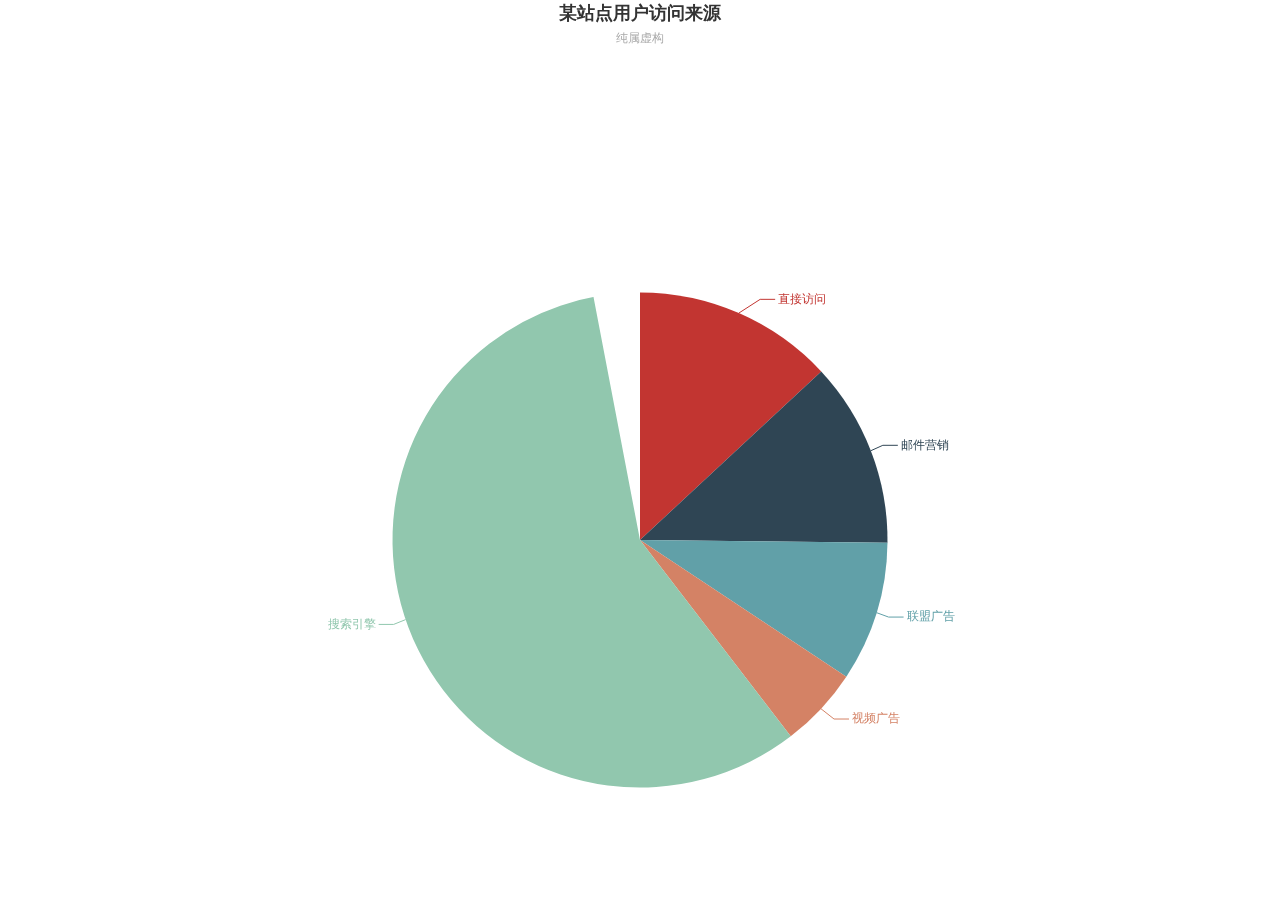
<file: plat/pie-simple (1).html>
<!DOCTYPE html>
<html style="height: 100%">
   <head>
       <meta charset="utf-8">
   </head>
   <body style="height: 100%; margin: 0">
       <div id="container" style="height: 100%"></div>
      <script src="layui/echarts.js"></script>
       <script type="text/javascript">
var dom = document.getElementById("container");
var myChart = echarts.init(dom);
var app = {};
option = null;
option = {
    title : {
        text: '某站点用户访问来源',
        subtext: '纯属虚构',
        x:'center'
    },
    tooltip : {
        trigger: 'item',
        formatter: "{a} <br/>{b} : {c} ({d}%)"
    },
    series : [
        {
            name: '访问来源',
            type: 'pie',
            radius : '55%',
            center: ['50%', '60%'],
            data:[
                {value:335, name:'直接访问'},
                {value:310, name:'邮件营销'},
                {value:234, name:'联盟广告'},
                {value:135, name:'视频广告'},
                {value:1548, name:'搜索引擎'}
            ],
            itemStyle: {
                emphasis: {
                    shadowBlur: 10,
                    shadowOffsetX: 0,
                    shadowColor: 'rgba(0, 0, 0, 0.5)'
                }
            }
        }
    ]
};
;
if (option && typeof option === "object") {
    myChart.setOption(option, true);
}
       </script>
   </body>
</html>
</file>
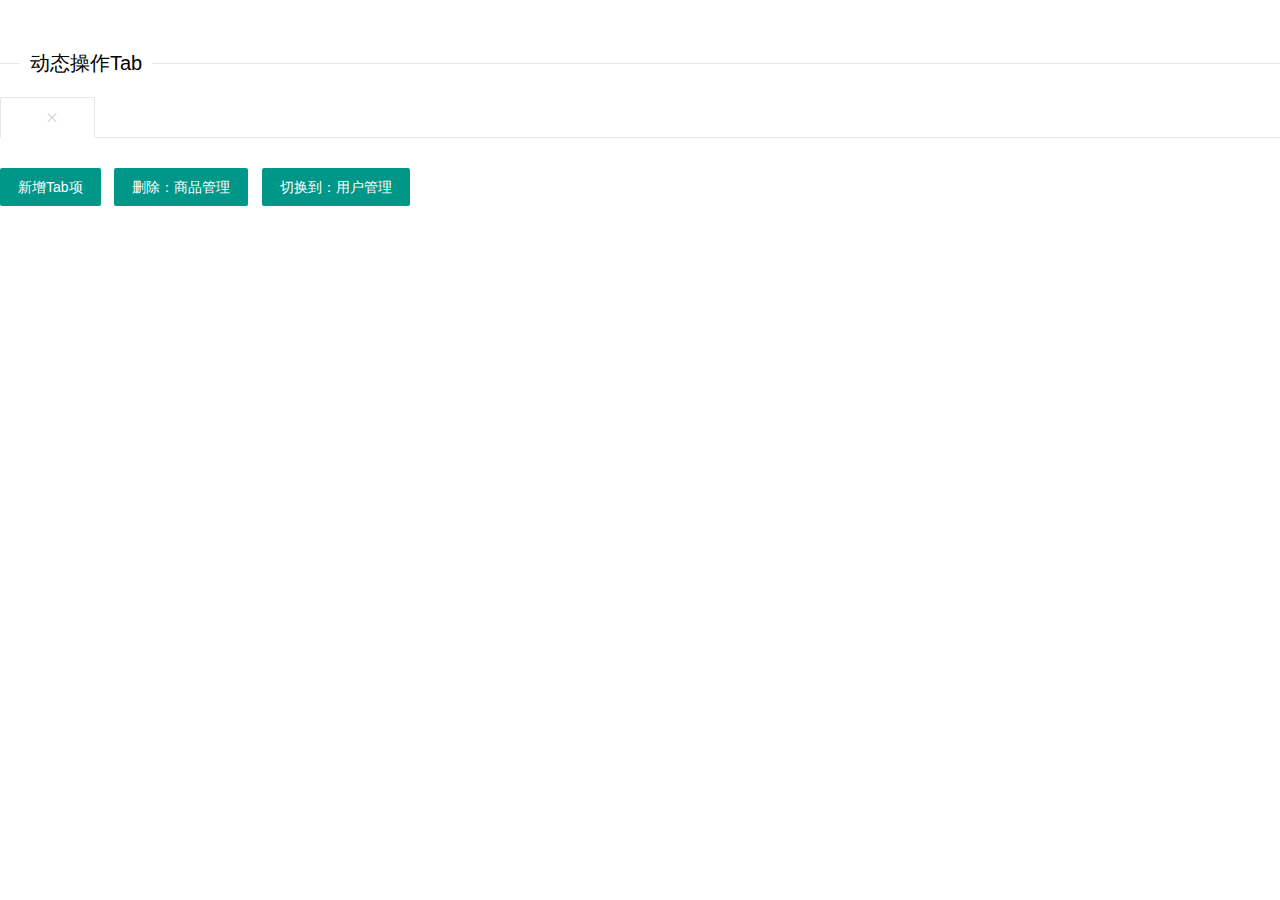
<file: plat/test.html>
<!DOCTYPE html>
<html>
<head>
  <meta charset="utf-8">
  <title>layui</title>
  <meta name="renderer" content="webkit">
  <meta http-equiv="X-UA-Compatible" content="IE=edge,chrome=1">
  <meta name="viewport" content="width=device-width, initial-scale=1, maximum-scale=1">
  <link rel="stylesheet" href="layui/css/layui.css"  media="all">
  <!-- 注意：如果你直接复制所有代码到本地，上述css路径需要改成你本地的 -->
</head>
<body>

<fieldset class="layui-elem-field layui-field-title" style="margin-top: 50px;">
  <legend>动态操作Tab</legend>
</fieldset>

<div class="layui-tab" lay-filter="demo" lay-allowclose="true">
  <ul class="layui-tab-title">
    <li class="layui-this"></li>
  </ul>
  <div class="layui-tab-content">
  </div>
</div>
<div class="site-demo-button" style="margin-bottom: 0;">
  <button class="layui-btn site-demo-active" data-type="tabAdd">新增Tab项</button>
  <button class="layui-btn site-demo-active" data-type="tabDelete">删除：商品管理</button>
  <button class="layui-btn site-demo-active" data-type="tabChange">切换到：用户管理</button>
</div>

<script src="layui/layui.js" charset="utf-8"></script>
<!-- 注意：如果你直接复制所有代码到本地，上述js路径需要改成你本地的 -->
<script>
layui.use('element', function(){
  var $ = layui.jquery
  ,element = layui.element; //Tab的切换功能，切换事件监听等，需要依赖element模块

  //触发事件
  var active = {
    tabAdd: function(){
      //新增一个Tab项
      element.tabAdd('demo', {
        title: '新选项'+ (Math.random()*1000|0) //用于演示
        ,content: '内容'+ (Math.random()*1000|0)
        ,id: new Date().getTime() //实际使用一般是规定好的id，这里以时间戳模拟下
      })
    }
    ,tabDelete: function(othis){
      //删除指定Tab项
      element.tabDelete('demo', '44'); //删除：“商品管理”


      othis.addClass('layui-btn-disabled');
    }
    ,tabChange: function(){
      //切换到指定Tab项
      element.tabChange('demo', '22'); //切换到：用户管理
    }
  };

  $('.site-demo-active').on('click', function(){
    var othis = $(this), type = othis.data('type');
    active[type] ? active[type].call(this, othis) : '';
  });

  //Hash地址的定位
  var layid = location.hash.replace(/^#test=/, '');
  element.tabChange('test', layid);

  element.on('tab(test)', function(elem){
    location.hash = 'test='+ $(this).attr('lay-id');
  });

});
</script>

</body>
</html>
</file>
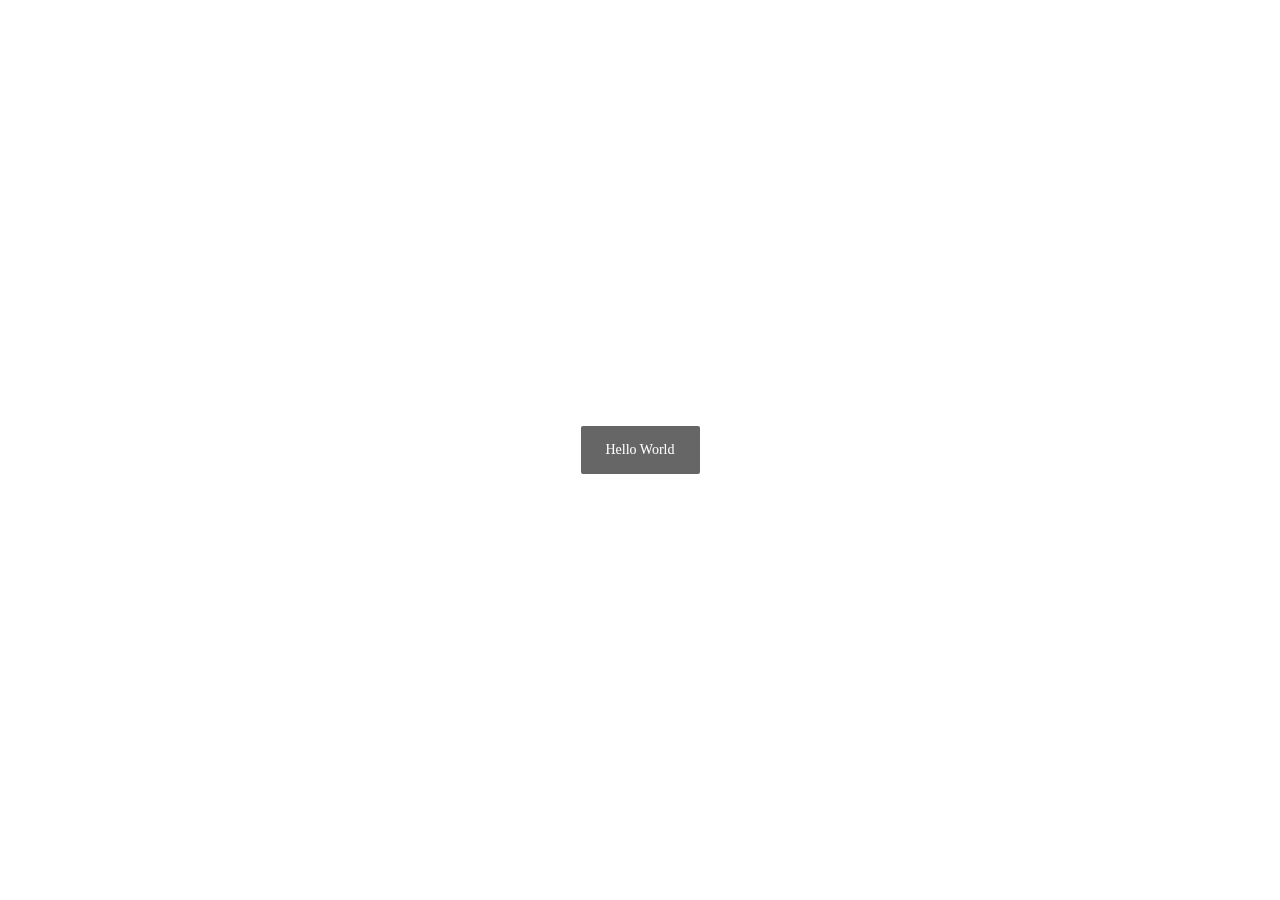
<file: jiekou_web/templates/layui.html>
<!DOCTYPE html>
<html>
<head>
  <meta charset="utf-8">
  <meta name="viewport" content="width=device-width, initial-scale=1, maximum-scale=1">
  <title>layui</title>
  <link rel="stylesheet" href="../static/layui/css/me.css">
</head>
<body>
 
<!-- 你的HTML代码 -->
 
<script src="../static/layui/layui.js"></script>
<script>
//一般直接写在一个js文件中
layui.use('layer', function(){
  var layer = layui.layer
  layer.msg('Hello World');
  
});
</script> 
</body>
</html>
</file>
<file: plat/layui/css/layui.css>
/** layui-v2.2.5 MIT License By https://www.layui.com */
 .layui-inline,img{display:inline-block;vertical-align:middle}h1,h2,h3,h4,h5,h6{font-weight:400}.layui-edge,.layui-header,.layui-inline,.layui-main{position:relative}.layui-btn,.layui-edge,.layui-inline,img{vertical-align:middle}.layui-btn,.layui-disabled,.layui-icon,.layui-unselect{-webkit-user-select:none;-ms-user-select:none;-moz-user-select:none}blockquote,body,button,dd,div,dl,dt,form,h1,h2,h3,h4,h5,h6,input,li,ol,p,pre,td,textarea,th,ul{margin:0;padding:0;-webkit-tap-highlight-color:rgba(0,0,0,0)}a:active,a:hover{outline:0}img{border:none}li{list-style:none}table{border-collapse:collapse;border-spacing:0}h4,h5,h6{font-size:100%}button,input,optgroup,option,select,textarea{font-family:inherit;font-size:inherit;font-style:inherit;font-weight:inherit;outline:0}pre{white-space:pre-wrap;white-space:-moz-pre-wrap;white-space:-pre-wrap;white-space:-o-pre-wrap;word-wrap:break-word}body{line-height:24px;font:14px Helvetica Neue,Helvetica,PingFang SC,\5FAE\8F6F\96C5\9ED1,Tahoma,Arial,sans-serif}hr{height:1px;margin:10px 0;border:0;clear:both}a{color:#333;text-decoration:none}a:hover{color:#777}a cite{font-style:normal;*cursor:pointer}.layui-border-box,.layui-border-box *{box-sizing:border-box}.layui-box,.layui-box *{box-sizing:content-box}.layui-clear{clear:both;*zoom:1}.layui-clear:after{content:'\20';clear:both;*zoom:1;display:block;height:0}.layui-inline{*display:inline;*zoom:1}.layui-edge{display:inline-block;width:0;height:0;border-width:6px;border-style:dashed;border-color:transparent;overflow:hidden}.layui-edge-top{top:-4px;border-bottom-color:#999;border-bottom-style:solid}.layui-edge-right{border-left-color:#999;border-left-style:solid}.layui-edge-bottom{top:2px;border-top-color:#999;border-top-style:solid}.layui-edge-left{border-right-color:#999;border-right-style:solid}.layui-elip{text-overflow:ellipsis;overflow:hidden;white-space:nowrap}.layui-disabled,.layui-disabled:hover{color:#d2d2d2!important;cursor:not-allowed!important}.layui-circle{border-radius:100%}.layui-show{display:block!important}.layui-hide{display:none!important}@font-face{font-family:layui-icon;src:url(../font/iconfont.eot?v=220);src:url(../font/iconfont.eot?v=220#iefix) format('embedded-opentype'),url(../font/iconfont.svg?v=220#iconfont) format('svg'),url(../font/iconfont.woff?v=220) format('woff'),url(../font/iconfont.ttf?v=220) format('truetype')}.layui-icon{font-family:layui-icon!important;font-size:16px;font-style:normal;-webkit-font-smoothing:antialiased;-moz-osx-font-smoothing:grayscale}.layui-icon-duihua:before{content:"\e611"}.layui-icon-shezhi:before{content:"\e614"}.layui-icon-yinshenim:before{content:"\e60f"}.layui-icon-search:before{content:"\e615"}.layui-icon-fenxiang1:before{content:"\e641"}.layui-icon-shezhi1:before{content:"\e620"}.layui-icon-yinqing:before{content:"\e628"}.layui-icon-yuejuancuohao:before{content:"\1006"}.layui-icon-cuo:before{content:"\1007"}.layui-icon-baobiao:before{content:"\e629"}.layui-icon-star:before{content:"\e600"}.layui-icon-yuandian:before{content:"\e617"}.layui-icon-chat:before{content:"\e606"}.layui-icon-logo:before{content:"\e609"}.layui-icon-list:before{content:"\e60a"}.layui-icon-tubiao:before{content:"\e62c"}.layui-icon-right:before{content:"\1005"}.layui-icon-huanfu2:before{content:"\e61b"}.layui-icon-On-line:before{content:"\e610"}.layui-icon-biaoge:before{content:"\e62d"}.layui-icon-youyou:before{content:"\e602"}.layui-icon-zuozuo:before{content:"\e603"}.layui-icon-cart-simple:before{content:"\e698"}.layui-icon-cry:before{content:"\e69c"}.layui-icon-smile:before{content:"\e6af"}.layui-icon-survey:before{content:"\e6b2"}.layui-icon-tree:before{content:"\e62e"}.layui-icon-iconfont17:before{content:"\e62f"}.layui-icon-tianjia:before{content:"\e61f"}.layui-icon-xiazai:before{content:"\e601"}.layui-icon-xuanzemoban48:before{content:"\e630"}.layui-icon-gongju:before{content:"\e631"}.layui-icon-face-surprised:before{content:"\e664"}.layui-icon-bianji:before{content:"\e642"}.layui-icon-speaker:before{content:"\e645"}.layui-icon-xiangxia:before{content:"\e61a"}.layui-icon-wenjian:before{content:"\e621"}.layui-icon-layouts:before{content:"\e632"}.layui-icon-duigou:before{content:"\e618"}.layui-icon-tianjia1:before{content:"\e608"}.layui-icon-yaoyaozhibofanye:before{content:"\e633"}.layui-icon-read:before{content:"\e705"}.layui-icon-404:before{content:"\e61c"}.layui-icon-lunbozutu:before{content:"\e634"}.layui-icon-help:before{content:"\e607"}.layui-icon-daima1:before{content:"\e635"}.layui-icon-jinshui:before{content:"\e636"}.layui-icon-find-fill:before{content:"\e670"}.layui-icon-about:before{content:"\e60b"}.layui-icon-location:before{content:"\e715"}.layui-icon-xiangshang:before{content:"\e619"}.layui-icon-pause:before{content:"\e651"}.layui-icon-riqi:before{content:"\e637"}.layui-icon-uploadfile:before{content:"\e61d"}.layui-icon-delete:before{content:"\e640"}.layui-icon-play:before{content:"\e652"}.layui-icon-top:before{content:"\e604"}.layui-icon-haoyouqingqiu:before{content:"\e612"}.layui-icon-weibiaoti1:before{content:"\e605"}.layui-icon-chuangkou:before{content:"\e638"}.layui-icon-comiisbiaoqing:before{content:"\e60c"}.layui-icon-zhengque:before{content:"\e616"}.layui-icon-dollar:before{content:"\e659"}.layui-icon-iconfontwodehaoyou:before{content:"\e613"}.layui-icon-wenjianxiazai:before{content:"\e61e"}.layui-icon-tupian:before{content:"\e60d"}.layui-icon-lianjie:before{content:"\e64c"}.layui-icon-diamond:before{content:"\e735"}.layui-icon-jilu:before{content:"\e60e"}.layui-icon-liucheng:before{content:"\e622"}.layui-icon-fontstrikethrough:before{content:"\e64f"}.layui-icon-unlink:before{content:"\e64d"}.layui-icon-bianjiwenzi:before{content:"\e639"}.layui-icon-sanjiao:before{content:"\e623"}.layui-icon-danxuankuanghouxuan:before{content:"\e63f"}.layui-icon-danxuankuangxuanzhong:before{content:"\e643"}.layui-icon-juzhongduiqi:before{content:"\e647"}.layui-icon-youduiqi:before{content:"\e648"}.layui-icon-zuoduiqi:before{content:"\e649"}.layui-icon-gongsisvgtubiaozongji22:before{content:"\e626"}.layui-icon-gongsisvgtubiaozongji23:before{content:"\e627"}.layui-icon-refresh-2:before{content:"\1002"}.layui-icon-loading-1:before{content:"\e63e"}.layui-icon-return:before{content:"\e65c"}.layui-icon-jiacu:before{content:"\e62b"}.layui-icon-uploading:before{content:"\e67c"}.layui-icon-liaotianduihuaimgoutong:before{content:"\e63a"}.layui-icon-video:before{content:"\e6ed"}.layui-icon-headset:before{content:"\e6fc"}.layui-icon-wenjianjiafan:before{content:"\e624"}.layui-icon-shouji:before{content:"\e63b"}.layui-icon-tianjia2:before{content:"\e654"}.layui-icon-wenjianjia:before{content:"\e7a0"}.layui-icon-biaoqing:before{content:"\e650"}.layui-icon-html:before{content:"\e64b"}.layui-icon-biaodan:before{content:"\e63c"}.layui-icon-cart:before{content:"\e657"}.layui-icon-camera-fill:before{content:"\e65d"}.layui-icon-25:before{content:"\e62a"}.layui-icon-emwdaima:before{content:"\e64e"}.layui-icon-fire:before{content:"\e756"}.layui-icon-set:before{content:"\e716"}.layui-icon-zitixiahuaxian:before{content:"\e646"}.layui-icon-sanjiao1:before{content:"\e625"}.layui-icon-tips:before{content:"\e702"}.layui-icon-tupian-copy-copy:before{content:"\e64a"}.layui-icon-more-vertical:before{content:"\e671"}.layui-icon-zhuti2:before{content:"\e66c"}.layui-icon-loading:before{content:"\e63d"}.layui-icon-xieti:before{content:"\e644"}.layui-icon-refresh-1:before{content:"\e666"}.layui-icon-rmb:before{content:"\e65e"}.layui-icon-home:before{content:"\e68e"}.layui-icon-user:before{content:"\e770"}.layui-icon-notice:before{content:"\e667"}.layui-icon-voice:before{content:"\e688"}.layui-icon-download:before{content:"\e681"}.layui-icon-snowflake:before{content:"\e6b1"}.layui-icon-yemian1:before{content:"\e655"}.layui-icon-template:before{content:"\e663"}.layui-icon-auz:before{content:"\e672"}.layui-icon-console:before{content:"\e665"}.layui-icon-app:before{content:"\e653"}.layui-icon-xiayiye:before{content:"\e65a"}.layui-icon-website:before{content:"\e7ae"}.layui-icon-xiayiye1:before{content:"\e65b"}.layui-icon-component:before{content:"\e857"}.layui-icon-more:before{content:"\e65f"}.layui-icon-shrink-right:before{content:"\e668"}.layui-icon-spread-left:before{content:"\e66b"}.layui-icon-camera:before{content:"\e660"}.layui-icon-note:before{content:"\e66e"}.layui-icon-refresh:before{content:"\e669"}.layui-icon-nv:before{content:"\e661"}.layui-icon-nan:before{content:"\e662"}.layui-icon-senior:before{content:"\e674"}.layui-icon-theme:before{content:"\e66a"}.layui-icon-tread:before{content:"\e6c5"}.layui-icon-praise:before{content:"\e6c6"}.layui-icon-star-fill:before{content:"\e658"}.layui-icon-template-1:before{content:"\e656"}.layui-icon-loading-2:before{content:"\e66d"}.layui-main{width:1140px;margin:0 auto}.layui-header{z-index:1000;height:60px}.layui-header a:hover{transition:all .5s;-webkit-transition:all .5s}.layui-side{position:fixed;top:0;bottom:0;z-index:999;width:200px;overflow-x:hidden}.layui-side-scroll{width:220px;height:100%;overflow-x:hidden}.layui-body{position:absolute;left:200px;right:0;top:0;bottom:0;z-index:998;width:auto;overflow:hidden;overflow-y:auto;box-sizing:border-box}.layui-layout-body{overflow:hidden}.layui-layout-admin .layui-header{background-color:#23262E}.layui-layout-admin .layui-side{top:60px;width:200px;overflow-x:hidden}.layui-layout-admin .layui-body{top:60px;bottom:44px}.layui-layout-admin .layui-main{width:auto;margin:0 15px}.layui-layout-admin .layui-footer{position:fixed;left:200px;right:0;bottom:0;height:44px;line-height:44px;padding:0 15px;background-color:#eee}.layui-layout-admin .layui-logo{position:absolute;left:0;top:0;width:200px;height:100%;line-height:60px;text-align:center;color:#009688;font-size:16px}.layui-layout-admin .layui-header .layui-nav{background:0 0}.layui-layout-left{position:absolute!important;left:200px;top:0}.layui-layout-right{position:absolute!important;right:0;top:0}.layui-container{position:relative;margin:0 auto;padding:0 15px;box-sizing:border-box}.layui-fluid{position:relative;margin:0 auto;padding:0 15px}.layui-row:after,.layui-row:before{content:'';display:block;clear:both}.layui-col-lg1,.layui-col-lg10,.layui-col-lg11,.layui-col-lg12,.layui-col-lg2,.layui-col-lg3,.layui-col-lg4,.layui-col-lg5,.layui-col-lg6,.layui-col-lg7,.layui-col-lg8,.layui-col-lg9,.layui-col-md1,.layui-col-md10,.layui-col-md11,.layui-col-md12,.layui-col-md2,.layui-col-md3,.layui-col-md4,.layui-col-md5,.layui-col-md6,.layui-col-md7,.layui-col-md8,.layui-col-md9,.layui-col-sm1,.layui-col-sm10,.layui-col-sm11,.layui-col-sm12,.layui-col-sm2,.layui-col-sm3,.layui-col-sm4,.layui-col-sm5,.layui-col-sm6,.layui-col-sm7,.layui-col-sm8,.layui-col-sm9,.layui-col-xs1,.layui-col-xs10,.layui-col-xs11,.layui-col-xs12,.layui-col-xs2,.layui-col-xs3,.layui-col-xs4,.layui-col-xs5,.layui-col-xs6,.layui-col-xs7,.layui-col-xs8,.layui-col-xs9{position:relative;display:block;box-sizing:border-box}.layui-col-xs1,.layui-col-xs10,.layui-col-xs11,.layui-col-xs12,.layui-col-xs2,.layui-col-xs3,.layui-col-xs4,.layui-col-xs5,.layui-col-xs6,.layui-col-xs7,.layui-col-xs8,.layui-col-xs9{float:left}.layui-col-xs1{width:8.33333333%}.layui-col-xs2{width:16.66666667%}.layui-col-xs3{width:25%}.layui-col-xs4{width:33.33333333%}.layui-col-xs5{width:41.66666667%}.layui-col-xs6{width:50%}.layui-col-xs7{width:58.33333333%}.layui-col-xs8{width:66.66666667%}.layui-col-xs9{width:75%}.layui-col-xs10{width:83.33333333%}.layui-col-xs11{width:91.66666667%}.layui-col-xs12{width:100%}.layui-col-xs-offset1{margin-left:8.33333333%}.layui-col-xs-offset2{margin-left:16.66666667%}.layui-col-xs-offset3{margin-left:25%}.layui-col-xs-offset4{margin-left:33.33333333%}.layui-col-xs-offset5{margin-left:41.66666667%}.layui-col-xs-offset6{margin-left:50%}.layui-col-xs-offset7{margin-left:58.33333333%}.layui-col-xs-offset8{margin-left:66.66666667%}.layui-col-xs-offset9{margin-left:75%}.layui-col-xs-offset10{margin-left:83.33333333%}.layui-col-xs-offset11{margin-left:91.66666667%}.layui-col-xs-offset12{margin-left:100%}@media screen and (max-width:768px){.layui-hide-xs{display:none!important}.layui-show-xs-block{display:block!important}.layui-show-xs-inline{display:inline!important}.layui-show-xs-inline-block{display:inline-block!important}}@media screen and (min-width:768px){.layui-container{width:750px}.layui-hide-sm{display:none!important}.layui-show-sm-block{display:block!important}.layui-show-sm-inline{display:inline!important}.layui-show-sm-inline-block{display:inline-block!important}.layui-col-sm1,.layui-col-sm10,.layui-col-sm11,.layui-col-sm12,.layui-col-sm2,.layui-col-sm3,.layui-col-sm4,.layui-col-sm5,.layui-col-sm6,.layui-col-sm7,.layui-col-sm8,.layui-col-sm9{float:left}.layui-col-sm1{width:8.33333333%}.layui-col-sm2{width:16.66666667%}.layui-col-sm3{width:25%}.layui-col-sm4{width:33.33333333%}.layui-col-sm5{width:41.66666667%}.layui-col-sm6{width:50%}.layui-col-sm7{width:58.33333333%}.layui-col-sm8{width:66.66666667%}.layui-col-sm9{width:75%}.layui-col-sm10{width:83.33333333%}.layui-col-sm11{width:91.66666667%}.layui-col-sm12{width:100%}.layui-col-sm-offset1{margin-left:8.33333333%}.layui-col-sm-offset2{margin-left:16.66666667%}.layui-col-sm-offset3{margin-left:25%}.layui-col-sm-offset4{margin-left:33.33333333%}.layui-col-sm-offset5{margin-left:41.66666667%}.layui-col-sm-offset6{margin-left:50%}.layui-col-sm-offset7{margin-left:58.33333333%}.layui-col-sm-offset8{margin-left:66.66666667%}.layui-col-sm-offset9{margin-left:75%}.layui-col-sm-offset10{margin-left:83.33333333%}.layui-col-sm-offset11{margin-left:91.66666667%}.layui-col-sm-offset12{margin-left:100%}}@media screen and (min-width:992px){.layui-container{width:970px}.layui-hide-md{display:none!important}.layui-show-md-block{display:block!important}.layui-show-md-inline{display:inline!important}.layui-show-md-inline-block{display:inline-block!important}.layui-col-md1,.layui-col-md10,.layui-col-md11,.layui-col-md12,.layui-col-md2,.layui-col-md3,.layui-col-md4,.layui-col-md5,.layui-col-md6,.layui-col-md7,.layui-col-md8,.layui-col-md9{float:left}.layui-col-md1{width:8.33333333%}.layui-col-md2{width:16.66666667%}.layui-col-md3{width:25%}.layui-col-md4{width:33.33333333%}.layui-col-md5{width:41.66666667%}.layui-col-md6{width:50%}.layui-col-md7{width:58.33333333%}.layui-col-md8{width:66.66666667%}.layui-col-md9{width:75%}.layui-col-md10{width:83.33333333%}.layui-col-md11{width:91.66666667%}.layui-col-md12{width:100%}.layui-col-md-offset1{margin-left:8.33333333%}.layui-col-md-offset2{margin-left:16.66666667%}.layui-col-md-offset3{margin-left:25%}.layui-col-md-offset4{margin-left:33.33333333%}.layui-col-md-offset5{margin-left:41.66666667%}.layui-col-md-offset6{margin-left:50%}.layui-col-md-offset7{margin-left:58.33333333%}.layui-col-md-offset8{margin-left:66.66666667%}.layui-col-md-offset9{margin-left:75%}.layui-col-md-offset10{margin-left:83.33333333%}.layui-col-md-offset11{margin-left:91.66666667%}.layui-col-md-offset12{margin-left:100%}}@media screen and (min-width:1200px){.layui-container{width:1170px}.layui-hide-lg{display:none!important}.layui-show-lg-block{display:block!important}.layui-show-lg-inline{display:inline!important}.layui-show-lg-inline-block{display:inline-block!important}.layui-col-lg1,.layui-col-lg10,.layui-col-lg11,.layui-col-lg12,.layui-col-lg2,.layui-col-lg3,.layui-col-lg4,.layui-col-lg5,.layui-col-lg6,.layui-col-lg7,.layui-col-lg8,.layui-col-lg9{float:left}.layui-col-lg1{width:8.33333333%}.layui-col-lg2{width:16.66666667%}.layui-col-lg3{width:25%}.layui-col-lg4{width:33.33333333%}.layui-col-lg5{width:41.66666667%}.layui-col-lg6{width:50%}.layui-col-lg7{width:58.33333333%}.layui-col-lg8{width:66.66666667%}.layui-col-lg9{width:75%}.layui-col-lg10{width:83.33333333%}.layui-col-lg11{width:91.66666667%}.layui-col-lg12{width:100%}.layui-col-lg-offset1{margin-left:8.33333333%}.layui-col-lg-offset2{margin-left:16.66666667%}.layui-col-lg-offset3{margin-left:25%}.layui-col-lg-offset4{margin-left:33.33333333%}.layui-col-lg-offset5{margin-left:41.66666667%}.layui-col-lg-offset6{margin-left:50%}.layui-col-lg-offset7{margin-left:58.33333333%}.layui-col-lg-offset8{margin-left:66.66666667%}.layui-col-lg-offset9{margin-left:75%}.layui-col-lg-offset10{margin-left:83.33333333%}.layui-col-lg-offset11{margin-left:91.66666667%}.layui-col-lg-offset12{margin-left:100%}}.layui-col-space1{margin:-.5px}.layui-col-space1>*{padding:.5px}.layui-col-space3{margin:-1.5px}.layui-col-space3>*{padding:1.5px}.layui-col-space5{margin:-2.5px}.layui-col-space5>*{padding:2.5px}.layui-col-space8{margin:-3.5px}.layui-col-space8>*{padding:3.5px}.layui-col-space10{margin:-5px}.layui-col-space10>*{padding:5px}.layui-col-space12{margin:-6px}.layui-col-space12>*{padding:6px}.layui-col-space15{margin:-7.5px}.layui-col-space15>*{padding:7.5px}.layui-col-space18{margin:-9px}.layui-col-space18>*{padding:9px}.layui-col-space20{margin:-10px}.layui-col-space20>*{padding:10px}.layui-col-space22{margin:-11px}.layui-col-space22>*{padding:11px}.layui-col-space25{margin:-12.5px}.layui-col-space25>*{padding:12.5px}.layui-col-space30{margin:-15px}.layui-col-space30>*{padding:15px}.layui-btn,.layui-input,.layui-select,.layui-textarea,.layui-upload-button{outline:0;-webkit-appearance:none;transition:all .3s;-webkit-transition:all .3s;box-sizing:border-box}.layui-elem-quote{margin-bottom:10px;padding:15px;line-height:22px;border-left:5px solid #009688;border-radius:0 2px 2px 0;background-color:#f2f2f2}.layui-quote-nm{border-style:solid;border-width:1px 1px 1px 5px;background:0 0}.layui-elem-field{margin-bottom:10px;padding:0;border-width:1px;border-style:solid}.layui-elem-field legend{margin-left:20px;padding:0 10px;font-size:20px;font-weight:300}.layui-field-title{margin:10px 0 20px;border-width:1px 0 0}.layui-field-box{padding:10px 15px}.layui-field-title .layui-field-box{padding:10px 0}.layui-progress{position:relative;height:6px;border-radius:20px;background-color:#e2e2e2}.layui-progress-bar{position:absolute;left:0;top:0;width:0;max-width:100%;height:6px;border-radius:20px;text-align:right;background-color:#5FB878;transition:all .3s;-webkit-transition:all .3s}.layui-progress-big,.layui-progress-big .layui-progress-bar{height:18px;line-height:18px}.layui-progress-text{position:relative;top:-20px;line-height:18px;font-size:12px;color:#666}.layui-progress-big .layui-progress-text{position:static;padding:0 10px;color:#fff}.layui-collapse{border-width:1px;border-style:solid;border-radius:2px}.layui-colla-content,.layui-colla-item{border-top-width:1px;border-top-style:solid}.layui-colla-item:first-child{border-top:none}.layui-colla-title{position:relative;height:42px;line-height:42px;padding:0 15px 0 35px;color:#333;background-color:#f2f2f2;cursor:pointer;font-size:14px}.layui-colla-content{display:none;padding:10px 15px;line-height:22px;color:#666}.layui-colla-icon{position:absolute;left:15px;top:0;font-size:14px}.layui-card-body,.layui-card-header,.layui-form-label,.layui-form-mid,.layui-form-select,.layui-input-block,.layui-input-inline,.layui-textarea{position:relative}.layui-card{margin-bottom:15px;border-radius:2px;background-color:#fff;box-shadow:0 1px 2px 0 rgba(0,0,0,.05)}.layui-card:last-child{margin-bottom:0}.layui-card-header{height:42px;line-height:42px;padding:0 15px;border-bottom:1px solid #f6f6f6;color:#333;border-radius:2px 2px 0 0;font-size:14px}.layui-bg-black,.layui-bg-blue,.layui-bg-cyan,.layui-bg-green,.layui-bg-orange,.layui-bg-red{color:#fff!important}.layui-card-body{padding:10px 15px;line-height:24px}.layui-card-body .layui-table{margin:5px 0}.layui-card .layui-tab{margin:0}.layui-panel-window{position:relative;padding:15px;border-radius:0;border-top:5px solid #E6E6E6;background-color:#fff}.layui-bg-red{background-color:#FF5722!important}.layui-bg-orange{background-color:#FFB800!important}.layui-bg-green{background-color:#009688!important}.layui-bg-cyan{background-color:#2F4056!important}.layui-bg-blue{background-color:#1E9FFF!important}.layui-bg-black{background-color:#393D49!important}.layui-bg-gray{background-color:#eee!important;color:#666!important}.layui-badge-rim,.layui-colla-content,.layui-colla-item,.layui-collapse,.layui-elem-field,.layui-form-pane .layui-form-item[pane],.layui-form-pane .layui-form-label,.layui-input,.layui-layedit,.layui-layedit-tool,.layui-quote-nm,.layui-select,.layui-tab-bar,.layui-tab-card,.layui-tab-title,.layui-tab-title .layui-this:after,.layui-textarea{border-color:#e6e6e6}.layui-timeline-item:before,hr{background-color:#e6e6e6}.layui-text{line-height:22px;font-size:14px;color:#666}.layui-text h1,.layui-text h2,.layui-text h3{font-weight:500;color:#333}.layui-text h1{font-size:30px}.layui-text h2{font-size:24px}.layui-text h3{font-size:18px}.layui-text a:not(.layui-btn){color:#01AAED}.layui-text a:not(.layui-btn):hover{text-decoration:underline}.layui-text ul{padding:5px 0 5px 15px}.layui-text ul li{margin-top:5px;list-style-type:disc}.layui-text em,.layui-word-aux{color:#999!important;padding:0 5px!important}.layui-btn{display:inline-block;height:38px;line-height:38px;padding:0 18px;background-color:#009688;color:#fff;white-space:nowrap;text-align:center;font-size:14px;border:none;border-radius:2px;cursor:pointer}.layui-btn:hover{opacity:.8;filter:alpha(opacity=80);color:#fff}.layui-btn:active{opacity:1;filter:alpha(opacity=100)}.layui-btn+.layui-btn{margin-left:10px}.layui-btn-container{font-size:0}.layui-btn-container .layui-btn{margin-right:10px;margin-bottom:10px}.layui-btn-container .layui-btn+.layui-btn{margin-left:0}.layui-table .layui-btn-container .layui-btn{margin-bottom:9px}.layui-btn-radius{border-radius:100px}.layui-btn .layui-icon{margin-right:3px;font-size:18px;vertical-align:bottom;vertical-align:middle\9}.layui-btn-primary{border:1px solid #C9C9C9;background-color:#fff;color:#555}.layui-btn-primary:hover{border-color:#009688;color:#333}.layui-btn-normal{background-color:#1E9FFF}.layui-btn-warm{background-color:#FFB800}.layui-btn-danger{background-color:#FF5722}.layui-btn-disabled,.layui-btn-disabled:active,.layui-btn-disabled:hover{border:1px solid #e6e6e6;background-color:#FBFBFB;color:#C9C9C9;cursor:not-allowed;opacity:1}.layui-btn-lg{height:44px;line-height:44px;padding:0 25px;font-size:16px}.layui-btn-sm{height:30px;line-height:30px;padding:0 10px;font-size:12px}.layui-btn-sm i{font-size:16px!important}.layui-btn-xs{height:22px;line-height:22px;padding:0 5px;font-size:12px}.layui-btn-xs i{font-size:14px!important}.layui-btn-group{display:inline-block;vertical-align:middle;font-size:0}.layui-btn-group .layui-btn{margin-left:0!important;margin-right:0!important;border-left:1px solid rgba(255,255,255,.5);border-radius:0}.layui-btn-group .layui-btn-primary{border-left:none}.layui-btn-group .layui-btn-primary:hover{border-color:#C9C9C9;color:#009688}.layui-btn-group .layui-btn:first-child{border-left:none;border-radius:2px 0 0 2px}.layui-btn-group .layui-btn-primary:first-child{border-left:1px solid #c9c9c9}.layui-btn-group .layui-btn:last-child{border-radius:0 2px 2px 0}.layui-btn-group .layui-btn+.layui-btn{margin-left:0}.layui-btn-group+.layui-btn-group{margin-left:10px}.layui-btn-fluid{width:100%}.layui-input,.layui-select,.layui-textarea{height:38px;line-height:1.3;line-height:38px\9;border-width:1px;border-style:solid;background-color:#fff;border-radius:2px}.layui-input::-webkit-input-placeholder,.layui-select::-webkit-input-placeholder,.layui-textarea::-webkit-input-placeholder{line-height:1.3}.layui-input,.layui-textarea{display:block;width:100%;padding-left:10px}.layui-input:hover,.layui-textarea:hover{border-color:#D2D2D2!important}.layui-input:focus,.layui-textarea:focus{border-color:#C9C9C9!important}.layui-textarea{min-height:100px;height:auto;line-height:20px;padding:6px 10px;resize:vertical}.layui-select{padding:0 10px}.layui-form input[type=checkbox],.layui-form input[type=radio],.layui-form select{display:none}.layui-form [lay-ignore]{display:initial}.layui-form-item{margin-bottom:15px;clear:both;*zoom:1}.layui-form-item:after{content:'\20';clear:both;*zoom:1;display:block;height:0}.layui-form-label{float:left;display:block;padding:9px 15px;width:80px;font-weight:400;line-height:20px;text-align:right}.layui-form-label-col{display:block;float:none;padding:9px 0;line-height:20px;text-align:left}.layui-form-item .layui-inline{margin-bottom:5px;margin-right:10px}.layui-input-block{margin-left:110px;min-height:36px}.layui-input-inline{display:inline-block;vertical-align:middle}.layui-form-item .layui-input-inline{float:left;width:190px;margin-right:10px}.layui-form-text .layui-input-inline{width:auto}.layui-form-mid{float:left;display:block;padding:9px 0!important;line-height:20px;margin-right:10px}.layui-form-danger+.layui-form-select .layui-input,.layui-form-danger:focus{border-color:#FF5722!important}.layui-form-select .layui-input{padding-right:30px;cursor:pointer}.layui-form-select .layui-edge{position:absolute;right:10px;top:50%;margin-top:-3px;cursor:pointer;border-width:6px;border-top-color:#c2c2c2;border-top-style:solid;transition:all .3s;-webkit-transition:all .3s}.layui-form-select dl{display:none;position:absolute;left:0;top:42px;padding:5px 0;z-index:999;min-width:100%;border:1px solid #d2d2d2;max-height:300px;overflow-y:auto;background-color:#fff;border-radius:2px;box-shadow:0 2px 4px rgba(0,0,0,.12);box-sizing:border-box}.layui-form-select dl dd,.layui-form-select dl dt{padding:0 10px;line-height:36px;white-space:nowrap;overflow:hidden;text-overflow:ellipsis}.layui-form-select dl dt{font-size:12px;color:#999}.layui-form-select dl dd{cursor:pointer}.layui-form-select dl dd:hover{background-color:#f2f2f2}.layui-form-select .layui-select-group dd{padding-left:20px}.layui-form-select dl dd.layui-select-tips{padding-left:10px!important;color:#999}.layui-form-select dl dd.layui-this{background-color:#5FB878;color:#fff}.layui-form-checkbox,.layui-form-select dl dd.layui-disabled{background-color:#fff}.layui-form-selected dl{display:block}.layui-form-checkbox,.layui-form-checkbox *,.layui-form-switch{display:inline-block;vertical-align:middle}.layui-form-selected .layui-edge{margin-top:-9px;-webkit-transform:rotate(180deg);transform:rotate(180deg);margin-top:-3px\9}:root .layui-form-selected .layui-edge{margin-top:-9px\0/IE9}.layui-form-selectup dl{top:auto;bottom:42px}.layui-select-none{margin:5px 0;text-align:center;color:#999}.layui-select-disabled .layui-disabled{border-color:#eee!important}.layui-select-disabled .layui-edge{border-top-color:#d2d2d2}.layui-form-checkbox{position:relative;height:30px;line-height:28px;margin-right:10px;padding-right:30px;border:1px solid #d2d2d2;cursor:pointer;font-size:0;border-radius:2px;-webkit-transition:.1s linear;transition:.1s linear;box-sizing:border-box}.layui-form-checkbox:hover{border:1px solid #c2c2c2}.layui-form-checkbox span{padding:0 10px;height:100%;font-size:14px;background-color:#d2d2d2;color:#fff;overflow:hidden;white-space:nowrap;text-overflow:ellipsis}.layui-form-checkbox:hover span{background-color:#c2c2c2}.layui-form-checkbox i{position:absolute;right:0;width:30px;color:#fff;font-size:20px;text-align:center}.layui-form-checkbox:hover i{color:#c2c2c2}.layui-form-checked,.layui-form-checked:hover{border-color:#5FB878}.layui-form-checked span,.layui-form-checked:hover span{background-color:#5FB878}.layui-form-checked i,.layui-form-checked:hover i{color:#5FB878}.layui-form-item .layui-form-checkbox{margin-top:4px}.layui-form-checkbox[lay-skin=primary]{height:auto!important;line-height:normal!important;border:none!important;margin-right:0;padding-right:0;background:0 0}.layui-form-checkbox[lay-skin=primary] span{float:right;padding-right:15px;line-height:18px;background:0 0;color:#666}.layui-form-checkbox[lay-skin=primary] i{position:relative;top:0;width:16px;height:16px;line-height:16px;border:1px solid #d2d2d2;font-size:12px;border-radius:2px;background-color:#fff;-webkit-transition:.1s linear;transition:.1s linear}.layui-form-checkbox[lay-skin=primary]:hover i{border-color:#5FB878;color:#fff}.layui-form-checked[lay-skin=primary] i{border-color:#5FB878;background-color:#5FB878;color:#fff}.layui-checkbox-disbaled[lay-skin=primary] span{background:0 0!important;color:#c2c2c2}.layui-checkbox-disbaled[lay-skin=primary]:hover i{border-color:#d2d2d2}.layui-form-item .layui-form-checkbox[lay-skin=primary]{margin-top:10px}.layui-form-switch{position:relative;height:22px;line-height:22px;width:42px;padding:0 5px;margin-top:8px;border:1px solid #d2d2d2;border-radius:20px;cursor:pointer;background-color:#fff;-webkit-transition:.1s linear;transition:.1s linear}.layui-form-switch i{position:absolute;left:5px;top:3px;width:16px;height:16px;border-radius:20px;background-color:#d2d2d2;-webkit-transition:.1s linear;transition:.1s linear}.layui-form-switch em{position:absolute;right:5px;top:0;width:25px;padding:0!important;text-align:center!important;color:#999!important;font-style:normal!important;font-size:12px}.layui-form-onswitch{border-color:#5FB878;background-color:#5FB878}.layui-form-onswitch i{left:32px;background-color:#fff}.layui-form-onswitch em{left:5px;right:auto;color:#fff!important}.layui-checkbox-disbaled{border-color:#e2e2e2!important}.layui-checkbox-disbaled span{background-color:#e2e2e2!important}.layui-checkbox-disbaled:hover i{color:#fff!important}[lay-radio]{display:none}.layui-form-radio,.layui-form-radio *{display:inline-block;vertical-align:middle}.layui-form-radio{line-height:28px;margin:6px 10px 0 0;padding-right:10px;cursor:pointer;font-size:0}.layui-form-radio *{font-size:14px}.layui-form-radio>i{margin-right:8px;font-size:22px;color:#c2c2c2}.layui-form-radio>i:hover,.layui-form-radioed>i{color:#5FB878}.layui-radio-disbaled>i{color:#e2e2e2!important}.layui-form-pane .layui-form-label{width:110px;padding:8px 15px;height:38px;line-height:20px;border-width:1px;border-style:solid;border-radius:2px 0 0 2px;text-align:center;background-color:#FBFBFB;overflow:hidden;white-space:nowrap;text-overflow:ellipsis;box-sizing:border-box}.layui-form-pane .layui-input-inline{margin-left:-1px}.layui-form-pane .layui-input-block{margin-left:110px;left:-1px}.layui-form-pane .layui-input{border-radius:0 2px 2px 0}.layui-form-pane .layui-form-text .layui-form-label{float:none;width:100%;border-radius:2px;box-sizing:border-box;text-align:left}.layui-form-pane .layui-form-text .layui-input-inline{display:block;margin:0;top:-1px;clear:both}.layui-form-pane .layui-form-text .layui-input-block{margin:0;left:0;top:-1px}.layui-form-pane .layui-form-text .layui-textarea{min-height:100px;border-radius:0 0 2px 2px}.layui-form-pane .layui-form-checkbox{margin:4px 0 4px 10px}.layui-form-pane .layui-form-radio,.layui-form-pane .layui-form-switch{margin-top:6px;margin-left:10px}.layui-form-pane .layui-form-item[pane]{position:relative;border-width:1px;border-style:solid}.layui-form-pane .layui-form-item[pane] .layui-form-label{position:absolute;left:0;top:0;height:100%;border-width:0 1px 0 0}.layui-form-pane .layui-form-item[pane] .layui-input-inline{margin-left:110px}@media screen and (max-width:450px){.layui-form-item .layui-form-label{text-overflow:ellipsis;overflow:hidden;white-space:nowrap}.layui-form-item .layui-inline{display:block;margin-right:0;margin-bottom:20px;clear:both}.layui-form-item .layui-inline:after{content:'\20';clear:both;display:block;height:0}.layui-form-item .layui-input-inline{display:block;float:none;left:-3px;width:auto;margin:0 0 10px 112px}.layui-form-item .layui-input-inline+.layui-form-mid{margin-left:110px;top:-5px;padding:0}.layui-form-item .layui-form-checkbox{margin-right:5px;margin-bottom:5px}}.layui-layedit{border-width:1px;border-style:solid;border-radius:2px}.layui-layedit-tool{padding:3px 5px;border-bottom-width:1px;border-bottom-style:solid;font-size:0}.layedit-tool-fixed{position:fixed;top:0;border-top:1px solid #e2e2e2}.layui-layedit-tool .layedit-tool-mid,.layui-layedit-tool .layui-icon{display:inline-block;vertical-align:middle;text-align:center;font-size:14px}.layui-layedit-tool .layui-icon{position:relative;width:32px;height:30px;line-height:30px;margin:3px 5px;color:#777;cursor:pointer;border-radius:2px}.layui-layedit-tool .layui-icon:hover{color:#393D49}.layui-layedit-tool .layui-icon:active{color:#000}.layui-layedit-tool .layedit-tool-active{background-color:#e2e2e2;color:#000}.layui-layedit-tool .layui-disabled,.layui-layedit-tool .layui-disabled:hover{color:#d2d2d2;cursor:not-allowed}.layui-layedit-tool .layedit-tool-mid{width:1px;height:18px;margin:0 10px;background-color:#d2d2d2}.layedit-tool-html{width:50px!important;font-size:30px!important}.layedit-tool-b,.layedit-tool-code,.layedit-tool-help{font-size:16px!important}.layedit-tool-d,.layedit-tool-face,.layedit-tool-image,.layedit-tool-unlink{font-size:18px!important}.layedit-tool-image input{position:absolute;font-size:0;left:0;top:0;width:100%;height:100%;opacity:.01;filter:Alpha(opacity=1);cursor:pointer}.layui-layedit-iframe iframe{display:block;width:100%}#LAY_layedit_code{overflow:hidden}.layui-laypage{display:inline-block;*display:inline;*zoom:1;vertical-align:middle;margin:10px 0;font-size:0}.layui-laypage>a:first-child,.layui-laypage>a:first-child em{border-radius:2px 0 0 2px}.layui-laypage>a:last-child,.layui-laypage>a:last-child em{border-radius:0 2px 2px 0}.layui-laypage>:first-child{margin-left:0!important}.layui-laypage>:last-child{margin-right:0!important}.layui-laypage a,.layui-laypage button,.layui-laypage input,.layui-laypage select,.layui-laypage span{border:1px solid #e2e2e2}.layui-laypage a,.layui-laypage span{display:inline-block;*display:inline;*zoom:1;vertical-align:middle;padding:0 15px;height:28px;line-height:28px;margin:0 -1px 5px 0;background-color:#fff;color:#333;font-size:12px}.layui-laypage a:hover{color:#009688}.layui-laypage em{font-style:normal}.layui-laypage .layui-laypage-spr{color:#999;font-weight:700}.layui-laypage a{text-decoration:none}.layui-laypage .layui-laypage-curr{position:relative}.layui-laypage .layui-laypage-curr em{position:relative;color:#fff}.layui-laypage .layui-laypage-curr .layui-laypage-em{position:absolute;left:-1px;top:-1px;padding:1px;width:100%;height:100%;background-color:#009688}.layui-laypage-em{border-radius:2px}.layui-laypage-next em,.layui-laypage-prev em{font-family:Sim sun;font-size:16px}.layui-laypage .layui-laypage-count,.layui-laypage .layui-laypage-limits,.layui-laypage .layui-laypage-skip{margin-left:10px;margin-right:10px;padding:0;border:none}.layui-laypage .layui-laypage-limits{vertical-align:top}.layui-laypage select{height:22px;padding:3px;border-radius:2px;cursor:pointer}.layui-laypage .layui-laypage-skip{height:30px;line-height:30px;color:#999}.layui-laypage button,.layui-laypage input{height:30px;line-height:30px;border-radius:2px;vertical-align:top;background-color:#fff;box-sizing:border-box}.layui-laypage input{display:inline-block;width:40px;margin:0 10px;padding:0 3px;text-align:center}.layui-laypage input:focus,.layui-laypage select:focus{border-color:#009688!important}.layui-laypage button{margin-left:10px;padding:0 10px;cursor:pointer}.layui-table,.layui-table-view{margin:10px 0}.layui-flow-more{margin:10px 0;text-align:center;color:#999;font-size:14px}.layui-flow-more a{height:32px;line-height:32px}.layui-flow-more a *{display:inline-block;vertical-align:top}.layui-flow-more a cite{padding:0 20px;border-radius:3px;background-color:#eee;color:#333;font-style:normal}.layui-flow-more a cite:hover{opacity:.8}.layui-flow-more a i{font-size:30px;color:#737383}.layui-table{width:100%;background-color:#fff;color:#666}.layui-table tr{transition:all .3s;-webkit-transition:all .3s}.layui-table th{text-align:left;font-weight:400}.layui-table tbody tr:hover,.layui-table thead tr,.layui-table-click,.layui-table-header,.layui-table-hover,.layui-table-mend,.layui-table-patch,.layui-table-tool,.layui-table[lay-even] tr:nth-child(even){background-color:#f2f2f2}.layui-table td,.layui-table th,.layui-table-fixed-r,.layui-table-header,.layui-table-page,.layui-table-tips-main,.layui-table-tool,.layui-table-view,.layui-table[lay-skin=line],.layui-table[lay-skin=row]{border-width:1px;border-style:solid;border-color:#e6e6e6}.layui-table td,.layui-table th{position:relative;padding:9px 15px;min-height:20px;line-height:20px;font-size:14px}.layui-table[lay-skin=line] td,.layui-table[lay-skin=line] th{border-width:0 0 1px}.layui-table[lay-skin=row] td,.layui-table[lay-skin=row] th{border-width:0 1px 0 0}.layui-table[lay-skin=nob] td,.layui-table[lay-skin=nob] th{border:none}.layui-table img{max-width:100px}.layui-table[lay-size=lg] td,.layui-table[lay-size=lg] th{padding:15px 30px}.layui-table-view .layui-table[lay-size=lg] .layui-table-cell{height:40px;line-height:40px}.layui-table[lay-size=sm] td,.layui-table[lay-size=sm] th{font-size:12px;padding:5px 10px}.layui-table-view .layui-table[lay-size=sm] .layui-table-cell{height:20px;line-height:20px}.layui-table[lay-data]{display:none}.layui-table-box,.layui-table-view{position:relative;overflow:hidden}.layui-table-view .layui-table{position:relative;width:auto;margin:0}.layui-table-body,.layui-table-header .layui-table,.layui-table-page{margin-bottom:-1px}.layui-table-view .layui-table[lay-skin=line]{border-width:0 1px 0 0}.layui-table-view .layui-table[lay-skin=row]{border-width:0 0 1px}.layui-table-view .layui-table td,.layui-table-view .layui-table th{padding:5px 0;border-top:none;border-left:none}.layui-table-view .layui-table td{cursor:default}.layui-table-view .layui-form-checkbox[lay-skin=primary] i{width:18px;height:18px}.layui-table-header{border-width:0 0 1px;overflow:hidden}.layui-table-sort{width:10px;height:20px;margin-left:5px;cursor:pointer!important}.layui-table-sort .layui-edge{position:absolute;left:5px;border-width:5px}.layui-table-sort .layui-table-sort-asc{top:4px;border-top:none;border-bottom-style:solid;border-bottom-color:#b2b2b2}.layui-table-sort .layui-table-sort-asc:hover{border-bottom-color:#666}.layui-table-sort .layui-table-sort-desc{bottom:4px;border-bottom:none;border-top-style:solid;border-top-color:#b2b2b2}.layui-table-sort .layui-table-sort-desc:hover{border-top-color:#666}.layui-table-sort[lay-sort=asc] .layui-table-sort-asc{border-bottom-color:#000}.layui-table-sort[lay-sort=desc] .layui-table-sort-desc{border-top-color:#000}.layui-table-cell{height:28px;line-height:28px;padding:0 15px;position:relative;overflow:hidden;text-overflow:ellipsis;white-space:nowrap;box-sizing:border-box}.layui-table-cell .layui-form-checkbox[lay-skin=primary]{top:-1px;vertical-align:middle}.layui-table-cell .layui-table-link{color:#01AAED}.laytable-cell-checkbox,.laytable-cell-numbers,.laytable-cell-space{padding:0;text-align:center}.layui-table-body{position:relative;overflow:auto;margin-right:-1px}.layui-table-body .layui-none{line-height:40px;text-align:center;color:#999}.layui-table-fixed{position:absolute;left:0;top:0}.layui-table-fixed .layui-table-body{overflow:hidden}.layui-table-fixed-l{box-shadow:0 -1px 8px rgba(0,0,0,.08)}.layui-table-fixed-r{left:auto;right:-1px;border-width:0 0 0 1px;box-shadow:-1px 0 8px rgba(0,0,0,.08)}.layui-table-fixed-r .layui-table-header{position:relative;overflow:visible}.layui-table-mend{position:absolute;right:-49px;top:0;height:100%;width:50px}.layui-table-tool{position:relative;width:100%;height:50px;line-height:30px;padding:10px 15px;border-width:0 0 1px}.layui-table-page{position:relative;width:100%;padding:7px 7px 0;border-width:1px 0 0;height:41px;font-size:12px}.layui-table-page>div{height:26px}.layui-table-page .layui-laypage{margin:0}.layui-table-page .layui-laypage a,.layui-table-page .layui-laypage span{height:26px;line-height:26px;margin-bottom:10px;border:none;background:0 0}.layui-table-page .layui-laypage a,.layui-table-page .layui-laypage span.layui-laypage-curr{padding:0 12px}.layui-table-page .layui-laypage span{margin-left:0;padding:0}.layui-table-page .layui-laypage .layui-laypage-prev{margin-left:-7px!important}.layui-table-page .layui-laypage .layui-laypage-curr .layui-laypage-em{left:0;top:0;padding:0}.layui-table-page .layui-laypage button,.layui-table-page .layui-laypage input{height:26px;line-height:26px}.layui-table-page .layui-laypage input{width:40px}.layui-table-page .layui-laypage button{padding:0 10px}.layui-table-page select{height:18px}.layui-table-view select[lay-ignore]{display:inline-block}.layui-table-patch .layui-table-cell{padding:0;width:30px}.layui-table-edit{position:absolute;left:0;top:0;width:100%;height:100%;padding:0 14px 1px;border-radius:0;box-shadow:1px 1px 20px rgba(0,0,0,.15)}.layui-table-edit:focus{border-color:#5FB878!important}select.layui-table-edit{padding:0 0 0 10px;border-color:#C9C9C9}.layui-table-view .layui-form-checkbox,.layui-table-view .layui-form-radio,.layui-table-view .layui-form-switch{top:0;margin:0;box-sizing:content-box}.layui-table-view .layui-form-checkbox{top:-1px;height:26px;line-height:26px}body .layui-table-tips .layui-layer-content{background:0 0;padding:0;box-shadow:0 1px 6px rgba(0,0,0,.1)}.layui-table-tips-main{margin:-44px 0 0 -1px;max-height:150px;padding:8px 15px;font-size:14px;overflow-y:scroll;background-color:#fff;color:#333}.layui-code,.layui-upload-list{margin:10px 0}.layui-table-tips-c{position:absolute;right:-3px;top:-12px;width:18px;height:18px;padding:3px;text-align:center;font-weight:700;border-radius:100%;font-size:14px;cursor:pointer;background-color:#666}.layui-table-tips-c:hover{background-color:#999}.layui-upload-file{display:none!important;opacity:.01;filter:Alpha(opacity=1)}.layui-upload-drag,.layui-upload-form,.layui-upload-wrap{display:inline-block}.layui-upload-choose{padding:0 10px;color:#999}.layui-upload-drag{position:relative;padding:30px;border:1px dashed #e2e2e2;background-color:#fff;text-align:center;cursor:pointer;color:#999}.layui-upload-drag .layui-icon{font-size:50px;color:#009688}.layui-upload-drag[lay-over]{border-color:#009688}.layui-upload-iframe{position:absolute;width:0;height:0;border:0;visibility:hidden}.layui-upload-wrap{position:relative;vertical-align:middle}.layui-upload-wrap .layui-upload-file{display:block!important;position:absolute;left:0;top:0;z-index:10;font-size:100px;width:100%;height:100%;opacity:.01;filter:Alpha(opacity=1);cursor:pointer}.layui-code{position:relative;padding:15px;line-height:20px;border:1px solid #ddd;border-left-width:6px;background-color:#F2F2F2;color:#333;font-family:Courier New;font-size:12px}.layui-tree{line-height:26px}.layui-tree li{text-overflow:ellipsis;overflow:hidden;white-space:nowrap}.layui-tree li .layui-tree-spread,.layui-tree li a{display:inline-block;vertical-align:top;height:26px;*display:inline;*zoom:1;cursor:pointer}.layui-tree li a{font-size:0}.layui-tree li a i{font-size:16px}.layui-tree li a cite{padding:0 6px;font-size:14px;font-style:normal}.layui-tree li i{padding-left:6px;color:#333;-moz-user-select:none}.layui-tree li .layui-tree-check{font-size:13px}.layui-tree li .layui-tree-check:hover{color:#009E94}.layui-tree li ul{display:none;margin-left:20px}.layui-tree li .layui-tree-enter{line-height:24px;border:1px dotted #000}.layui-tree-drag{display:none;position:absolute;left:-666px;top:-666px;background-color:#f2f2f2;padding:5px 10px;border:1px dotted #000;white-space:nowrap}.layui-tree-drag i{padding-right:5px}.layui-nav{position:relative;padding:0 20px;background-color:#393D49;color:#fff;border-radius:2px;font-size:0;box-sizing:border-box}.layui-nav *{font-size:14px}.layui-nav .layui-nav-item{position:relative;display:inline-block;*display:inline;*zoom:1;vertical-align:middle;line-height:60px}.layui-nav .layui-nav-item a{display:block;padding:0 20px;color:#fff;color:rgba(255,255,255,.7);transition:all .3s;-webkit-transition:all .3s}.layui-nav .layui-this:after,.layui-nav-bar,.layui-nav-tree .layui-nav-itemed:after{position:absolute;left:0;top:0;width:0;height:5px;background-color:#5FB878;transition:all .2s;-webkit-transition:all .2s}.layui-nav-bar{z-index:1000}.layui-nav .layui-nav-item a:hover,.layui-nav .layui-this a{color:#fff}.layui-nav .layui-this:after{content:'';top:auto;bottom:0;width:100%}.layui-nav-img{width:30px;height:30px;margin-right:10px;border-radius:50%}.layui-nav .layui-nav-more{content:'';width:0;height:0;border-style:solid dashed dashed;border-color:#fff transparent transparent;overflow:hidden;cursor:pointer;transition:all .2s;-webkit-transition:all .2s;position:absolute;top:50%;right:3px;margin-top:-3px;border-width:6px;border-top-color:rgba(255,255,255,.7)}.layui-nav .layui-nav-mored,.layui-nav-itemed .layui-nav-more{margin-top:-9px;border-style:dashed dashed solid;border-color:transparent transparent #fff}.layui-nav-child{display:none;position:absolute;left:0;top:65px;min-width:100%;line-height:36px;padding:5px 0;box-shadow:0 2px 4px rgba(0,0,0,.12);border:1px solid #d2d2d2;background-color:#fff;z-index:100;border-radius:2px;white-space:nowrap}.layui-nav .layui-nav-child a{color:#333}.layui-nav .layui-nav-child a:hover{background-color:#f2f2f2;color:#000}.layui-nav-child dd{position:relative}.layui-nav .layui-nav-child dd.layui-this a,.layui-nav-child dd.layui-this{background-color:#5FB878;color:#fff}.layui-nav-child dd.layui-this:after{display:none}.layui-nav-tree{width:200px;padding:0}.layui-nav-tree .layui-nav-item{display:block;width:100%;line-height:45px}.layui-nav-tree .layui-nav-item a{height:45px;line-height:45px;text-overflow:ellipsis;overflow:hidden;white-space:nowrap}.layui-nav-tree .layui-nav-item a:hover{background-color:#4E5465}.layui-nav-tree .layui-nav-bar{width:5px;height:0;background-color:#009688}.layui-nav-tree .layui-nav-child dd.layui-this,.layui-nav-tree .layui-nav-child dd.layui-this a,.layui-nav-tree .layui-this,.layui-nav-tree .layui-this>a,.layui-nav-tree .layui-this>a:hover{background-color:#009688;color:#fff}.layui-nav-tree .layui-this:after{display:none}.layui-nav-itemed>a,.layui-nav-tree .layui-nav-title a,.layui-nav-tree .layui-nav-title a:hover{color:#fff!important}.layui-nav-tree .layui-nav-child{position:relative;z-index:0;top:0;border:none;box-shadow:none}.layui-nav-tree .layui-nav-child a{height:40px;line-height:40px;color:#fff;color:rgba(255,255,255,.7)}.layui-nav-tree .layui-nav-child,.layui-nav-tree .layui-nav-child a:hover{background:0 0;color:#fff}.layui-nav-tree .layui-nav-more{top:20px;right:10px;margin:0}.layui-nav-itemed .layui-nav-more{top:14px}.layui-nav-itemed .layui-nav-child{display:block;padding:0;background-color:rgba(0,0,0,.3)!important}.layui-nav-side{position:fixed;top:0;bottom:0;left:0;overflow-x:hidden;z-index:999}.layui-bg-blue .layui-nav-bar,.layui-bg-blue .layui-nav-itemed:after,.layui-bg-blue .layui-this:after{background-color:#93D1FF}.layui-bg-blue .layui-nav-child dd.layui-this{background-color:#1E9FFF}.layui-bg-blue .layui-nav-itemed>a,.layui-nav-tree.layui-bg-blue .layui-nav-title a,.layui-nav-tree.layui-bg-blue .layui-nav-title a:hover{background-color:#007DDB!important}.layui-breadcrumb{visibility:hidden;font-size:0}.layui-breadcrumb>*{font-size:14px}.layui-breadcrumb a{color:#999!important}.layui-breadcrumb a:hover{color:#5FB878!important}.layui-breadcrumb a cite{color:#666;font-style:normal}.layui-breadcrumb span[lay-separator]{margin:0 10px;color:#999}.layui-tab{margin:10px 0;text-align:left!important}.layui-tab[overflow]>.layui-tab-title{overflow:hidden}.layui-tab-title{position:relative;left:0;height:40px;white-space:nowrap;font-size:0;border-bottom-width:1px;border-bottom-style:solid;transition:all .2s;-webkit-transition:all .2s}.layui-tab-title li{display:inline-block;*display:inline;*zoom:1;vertical-align:middle;font-size:14px;transition:all .2s;-webkit-transition:all .2s;position:relative;line-height:40px;min-width:65px;padding:0 15px;text-align:center;cursor:pointer}.layui-tab-title li a{display:block}.layui-tab-title .layui-this{color:#000}.layui-tab-title .layui-this:after{position:absolute;left:0;top:0;content:'';width:100%;height:41px;border-width:1px;border-style:solid;border-bottom-color:#fff;border-radius:2px 2px 0 0;box-sizing:border-box;pointer-events:none}.layui-tab-bar{position:absolute;right:0;top:0;z-index:10;width:30px;height:39px;line-height:39px;border-width:1px;border-style:solid;border-radius:2px;text-align:center;background-color:#fff;cursor:pointer}.layui-tab-bar .layui-icon{position:relative;display:inline-block;top:3px;transition:all .3s;-webkit-transition:all .3s}.layui-tab-item{display:none}.layui-tab-more{padding-right:30px;height:auto!important;white-space:normal!important}.layui-tab-more li.layui-this:after{border-bottom-color:#e2e2e2;border-radius:2px}.layui-tab-more .layui-tab-bar .layui-icon{top:-2px;top:3px\9;-webkit-transform:rotate(180deg);transform:rotate(180deg)}:root .layui-tab-more .layui-tab-bar .layui-icon{top:-2px\0/IE9}.layui-tab-content{padding:10px}.layui-tab-title li .layui-tab-close{position:relative;display:inline-block;width:18px;height:18px;line-height:20px;margin-left:8px;top:1px;text-align:center;font-size:14px;color:#c2c2c2;transition:all .2s;-webkit-transition:all .2s}.layui-tab-title li .layui-tab-close:hover{border-radius:2px;background-color:#FF5722;color:#fff}.layui-tab-brief>.layui-tab-title .layui-this{color:#009688}.layui-tab-brief>.layui-tab-more li.layui-this:after,.layui-tab-brief>.layui-tab-title .layui-this:after{border:none;border-radius:0;border-bottom:2px solid #5FB878}.layui-tab-brief[overflow]>.layui-tab-title .layui-this:after{top:-1px}.layui-tab-card{border-width:1px;border-style:solid;border-radius:2px;box-shadow:0 2px 5px 0 rgba(0,0,0,.1)}.layui-tab-card>.layui-tab-title{background-color:#f2f2f2}.layui-tab-card>.layui-tab-title li{margin-right:-1px;margin-left:-1px}.layui-tab-card>.layui-tab-title .layui-this{background-color:#fff}.layui-tab-card>.layui-tab-title .layui-this:after{border-top:none;border-width:1px;border-bottom-color:#fff}.layui-tab-card>.layui-tab-title .layui-tab-bar{height:40px;line-height:40px;border-radius:0;border-top:none;border-right:none}.layui-tab-card>.layui-tab-more .layui-this{background:0 0;color:#5FB878}.layui-tab-card>.layui-tab-more .layui-this:after{border:none}.layui-timeline{padding-left:5px}.layui-timeline-item{position:relative;padding-bottom:20px}.layui-timeline-axis{position:absolute;left:-5px;top:0;z-index:10;width:20px;height:20px;line-height:20px;background-color:#fff;color:#5FB878;border-radius:50%;text-align:center;cursor:pointer}.layui-timeline-axis:hover{color:#FF5722}.layui-timeline-item:before{content:'';position:absolute;left:5px;top:0;z-index:0;width:1px;height:100%}.layui-timeline-item:last-child:before{display:none}.layui-timeline-item:first-child:before{display:block}.layui-timeline-content{padding-left:25px}.layui-timeline-title{position:relative;margin-bottom:10px}.layui-badge,.layui-badge-dot,.layui-badge-rim{position:relative;display:inline-block;padding:0 6px;font-size:12px;text-align:center;background-color:#FF5722;color:#fff;border-radius:2px}.layui-badge{height:18px;line-height:18px}.layui-badge-dot{width:8px;height:8px;padding:0;border-radius:50%}.layui-badge-rim{height:18px;line-height:18px;border-width:1px;border-style:solid;background-color:#fff;color:#666}.layui-btn .layui-badge,.layui-btn .layui-badge-dot{margin-left:5px}.layui-nav .layui-badge,.layui-nav .layui-badge-dot{position:absolute;top:50%;margin:-8px 6px 0}.layui-tab-title .layui-badge,.layui-tab-title .layui-badge-dot{left:5px;top:-2px}.layui-carousel{position:relative;left:0;top:0;background-color:#f8f8f8}.layui-carousel>[carousel-item]{position:relative;width:100%;height:100%;overflow:hidden}.layui-carousel>[carousel-item]:before{position:absolute;content:'\e63d';left:50%;top:50%;width:100px;line-height:20px;margin:-10px 0 0 -50px;text-align:center;color:#c2c2c2;font-family:layui-icon!important;font-size:30px;font-style:normal;-webkit-font-smoothing:antialiased;-moz-osx-font-smoothing:grayscale}.layui-carousel>[carousel-item]>*{display:none;position:absolute;left:0;top:0;width:100%;height:100%;background-color:#f8f8f8;transition-duration:.3s;-webkit-transition-duration:.3s}.layui-carousel-updown>*{-webkit-transition:.3s ease-in-out up;transition:.3s ease-in-out up}.layui-carousel-arrow{display:none\9;opacity:0;position:absolute;left:10px;top:50%;margin-top:-18px;width:36px;height:36px;line-height:36px;text-align:center;font-size:20px;border:0;border-radius:50%;background-color:rgba(0,0,0,.2);color:#fff;-webkit-transition-duration:.3s;transition-duration:.3s;cursor:pointer}.layui-carousel-arrow[lay-type=add]{left:auto!important;right:10px}.layui-carousel:hover .layui-carousel-arrow[lay-type=add],.layui-carousel[lay-arrow=always] .layui-carousel-arrow[lay-type=add]{right:20px}.layui-carousel[lay-arrow=always] .layui-carousel-arrow{opacity:1;left:20px}.layui-carousel[lay-arrow=none] .layui-carousel-arrow{display:none}.layui-carousel-arrow:hover,.layui-carousel-ind ul:hover{background-color:rgba(0,0,0,.35)}.layui-carousel:hover .layui-carousel-arrow{display:block\9;opacity:1;left:20px}.layui-carousel-ind{position:relative;top:-35px;width:100%;line-height:0!important;text-align:center;font-size:0}.layui-carousel[lay-indicator=outside]{margin-bottom:30px}.layui-carousel[lay-indicator=outside] .layui-carousel-ind{top:10px}.layui-carousel[lay-indicator=outside] .layui-carousel-ind ul{background-color:rgba(0,0,0,.5)}.layui-carousel[lay-indicator=none] .layui-carousel-ind{display:none}.layui-carousel-ind ul{display:inline-block;padding:5px;background-color:rgba(0,0,0,.2);border-radius:10px;-webkit-transition-duration:.3s;transition-duration:.3s}.layui-carousel-ind li{display:inline-block;width:10px;height:10px;margin:0 3px;font-size:14px;background-color:#e2e2e2;background-color:rgba(255,255,255,.5);border-radius:50%;cursor:pointer;-webkit-transition-duration:.3s;transition-duration:.3s}.layui-carousel-ind li:hover{background-color:rgba(255,255,255,.7)}.layui-carousel-ind li.layui-this{background-color:#fff}.layui-carousel>[carousel-item]>.layui-carousel-next,.layui-carousel>[carousel-item]>.layui-carousel-prev,.layui-carousel>[carousel-item]>.layui-this{display:block}.layui-carousel>[carousel-item]>.layui-this{left:0}.layui-carousel>[carousel-item]>.layui-carousel-prev{left:-100%}.layui-carousel>[carousel-item]>.layui-carousel-next{left:100%}.layui-carousel>[carousel-item]>.layui-carousel-next.layui-carousel-left,.layui-carousel>[carousel-item]>.layui-carousel-prev.layui-carousel-right{left:0}.layui-carousel>[carousel-item]>.layui-this.layui-carousel-left{left:-100%}.layui-carousel>[carousel-item]>.layui-this.layui-carousel-right{left:100%}.layui-carousel[lay-anim=updown] .layui-carousel-arrow{left:50%!important;top:20px;margin:0 0 0 -18px}.layui-carousel[lay-anim=updown]>[carousel-item]>*,.layui-carousel[lay-anim=fade]>[carousel-item]>*{left:0!important}.layui-carousel[lay-anim=updown] .layui-carousel-arrow[lay-type=add]{top:auto!important;bottom:20px}.layui-carousel[lay-anim=updown] .layui-carousel-ind{position:absolute;top:50%;right:20px;width:auto;height:auto}.layui-carousel[lay-anim=updown] .layui-carousel-ind ul{padding:3px 5px}.layui-carousel[lay-anim=updown] .layui-carousel-ind li{display:block;margin:6px 0}.layui-carousel[lay-anim=updown]>[carousel-item]>.layui-this{top:0}.layui-carousel[lay-anim=updown]>[carousel-item]>.layui-carousel-prev{top:-100%}.layui-carousel[lay-anim=updown]>[carousel-item]>.layui-carousel-next{top:100%}.layui-carousel[lay-anim=updown]>[carousel-item]>.layui-carousel-next.layui-carousel-left,.layui-carousel[lay-anim=updown]>[carousel-item]>.layui-carousel-prev.layui-carousel-right{top:0}.layui-carousel[lay-anim=updown]>[carousel-item]>.layui-this.layui-carousel-left{top:-100%}.layui-carousel[lay-anim=updown]>[carousel-item]>.layui-this.layui-carousel-right{top:100%}.layui-carousel[lay-anim=fade]>[carousel-item]>.layui-carousel-next,.layui-carousel[lay-anim=fade]>[carousel-item]>.layui-carousel-prev{opacity:0}.layui-carousel[lay-anim=fade]>[carousel-item]>.layui-carousel-next.layui-carousel-left,.layui-carousel[lay-anim=fade]>[carousel-item]>.layui-carousel-prev.layui-carousel-right{opacity:1}.layui-carousel[lay-anim=fade]>[carousel-item]>.layui-this.layui-carousel-left,.layui-carousel[lay-anim=fade]>[carousel-item]>.layui-this.layui-carousel-right{opacity:0}.layui-fixbar{position:fixed;right:15px;bottom:15px;z-index:9999}.layui-fixbar li{width:50px;height:50px;line-height:50px;margin-bottom:1px;text-align:center;cursor:pointer;font-size:30px;background-color:#9F9F9F;color:#fff;border-radius:2px;opacity:.95}.layui-fixbar li:hover{opacity:.85}.layui-fixbar li:active{opacity:1}.layui-fixbar .layui-fixbar-top{display:none;font-size:40px}body .layui-util-face{border:none;background:0 0}body .layui-util-face .layui-layer-content{padding:0;background-color:#fff;color:#666;box-shadow:none}.layui-util-face .layui-layer-TipsG{display:none}.layui-util-face ul{position:relative;width:372px;padding:10px;border:1px solid #D9D9D9;background-color:#fff;box-shadow:0 0 20px rgba(0,0,0,.2)}.layui-util-face ul li{cursor:pointer;float:left;border:1px solid #e8e8e8;height:22px;width:26px;overflow:hidden;margin:-1px 0 0 -1px;padding:4px 2px;text-align:center}.layui-util-face ul li:hover{position:relative;z-index:2;border:1px solid #eb7350;background:#fff9ec}.layui-anim{-webkit-animation-duration:.3s;animation-duration:.3s;-webkit-animation-fill-mode:both;animation-fill-mode:both}.layui-anim.layui-icon{display:inline-block}.layui-anim-loop{-webkit-animation-iteration-count:infinite;animation-iteration-count:infinite}@-webkit-keyframes layui-rotate{from{-webkit-transform:rotate(0)}to{-webkit-transform:rotate(360deg)}}@keyframes layui-rotate{from{transform:rotate(0)}to{transform:rotate(360deg)}}.layui-anim-rotate{-webkit-animation-name:layui-rotate;animation-name:layui-rotate;-webkit-animation-duration:1s;animation-duration:1s;-webkit-animation-timing-function:linear;animation-timing-function:linear}@-webkit-keyframes layui-up{from{-webkit-transform:translate3d(0,100%,0);opacity:.3}to{-webkit-transform:translate3d(0,0,0);opacity:1}}@keyframes layui-up{from{transform:translate3d(0,100%,0);opacity:.3}to{transform:translate3d(0,0,0);opacity:1}}.layui-anim-up{-webkit-animation-name:layui-up;animation-name:layui-up}@-webkit-keyframes layui-upbit{from{-webkit-transform:translate3d(0,30px,0);opacity:.3}to{-webkit-transform:translate3d(0,0,0);opacity:1}}@keyframes layui-upbit{from{transform:translate3d(0,30px,0);opacity:.3}to{transform:translate3d(0,0,0);opacity:1}}.layui-anim-upbit{-webkit-animation-name:layui-upbit;animation-name:layui-upbit}@-webkit-keyframes layui-scale{0%{opacity:.3;-webkit-transform:scale(.5)}100%{opacity:1;-webkit-transform:scale(1)}}@keyframes layui-scale{0%{opacity:.3;-ms-transform:scale(.5);transform:scale(.5)}100%{opacity:1;-ms-transform:scale(1);transform:scale(1)}}.layui-anim-scale{-webkit-animation-name:layui-scale;animation-name:layui-scale}@-webkit-keyframes layui-scale-spring{0%{opacity:.5;-webkit-transform:scale(.5)}80%{opacity:.8;-webkit-transform:scale(1.1)}100%{opacity:1;-webkit-transform:scale(1)}}@keyframes layui-scale-spring{0%{opacity:.5;transform:scale(.5)}80%{opacity:.8;transform:scale(1.1)}100%{opacity:1;transform:scale(1)}}.layui-anim-scaleSpring{-webkit-animation-name:layui-scale-spring;animation-name:layui-scale-spring}@-webkit-keyframes layui-fadein{0%{opacity:0}100%{opacity:1}}@keyframes layui-fadein{0%{opacity:0}100%{opacity:1}}.layui-anim-fadein{-webkit-animation-name:layui-fadein;animation-name:layui-fadein}@-webkit-keyframes layui-fadeout{0%{opacity:1}100%{opacity:0}}@keyframes layui-fadeout{0%{opacity:1}100%{opacity:0}}.layui-anim-fadeout{-webkit-animation-name:layui-fadeout;animation-name:layui-fadeout}
</file>
<file: jiekou_web/static/layui/css/me.css>
.layui-input{
    width:320px;
    margin-top:20px;
}
.layui-form-label{

}
</file>
